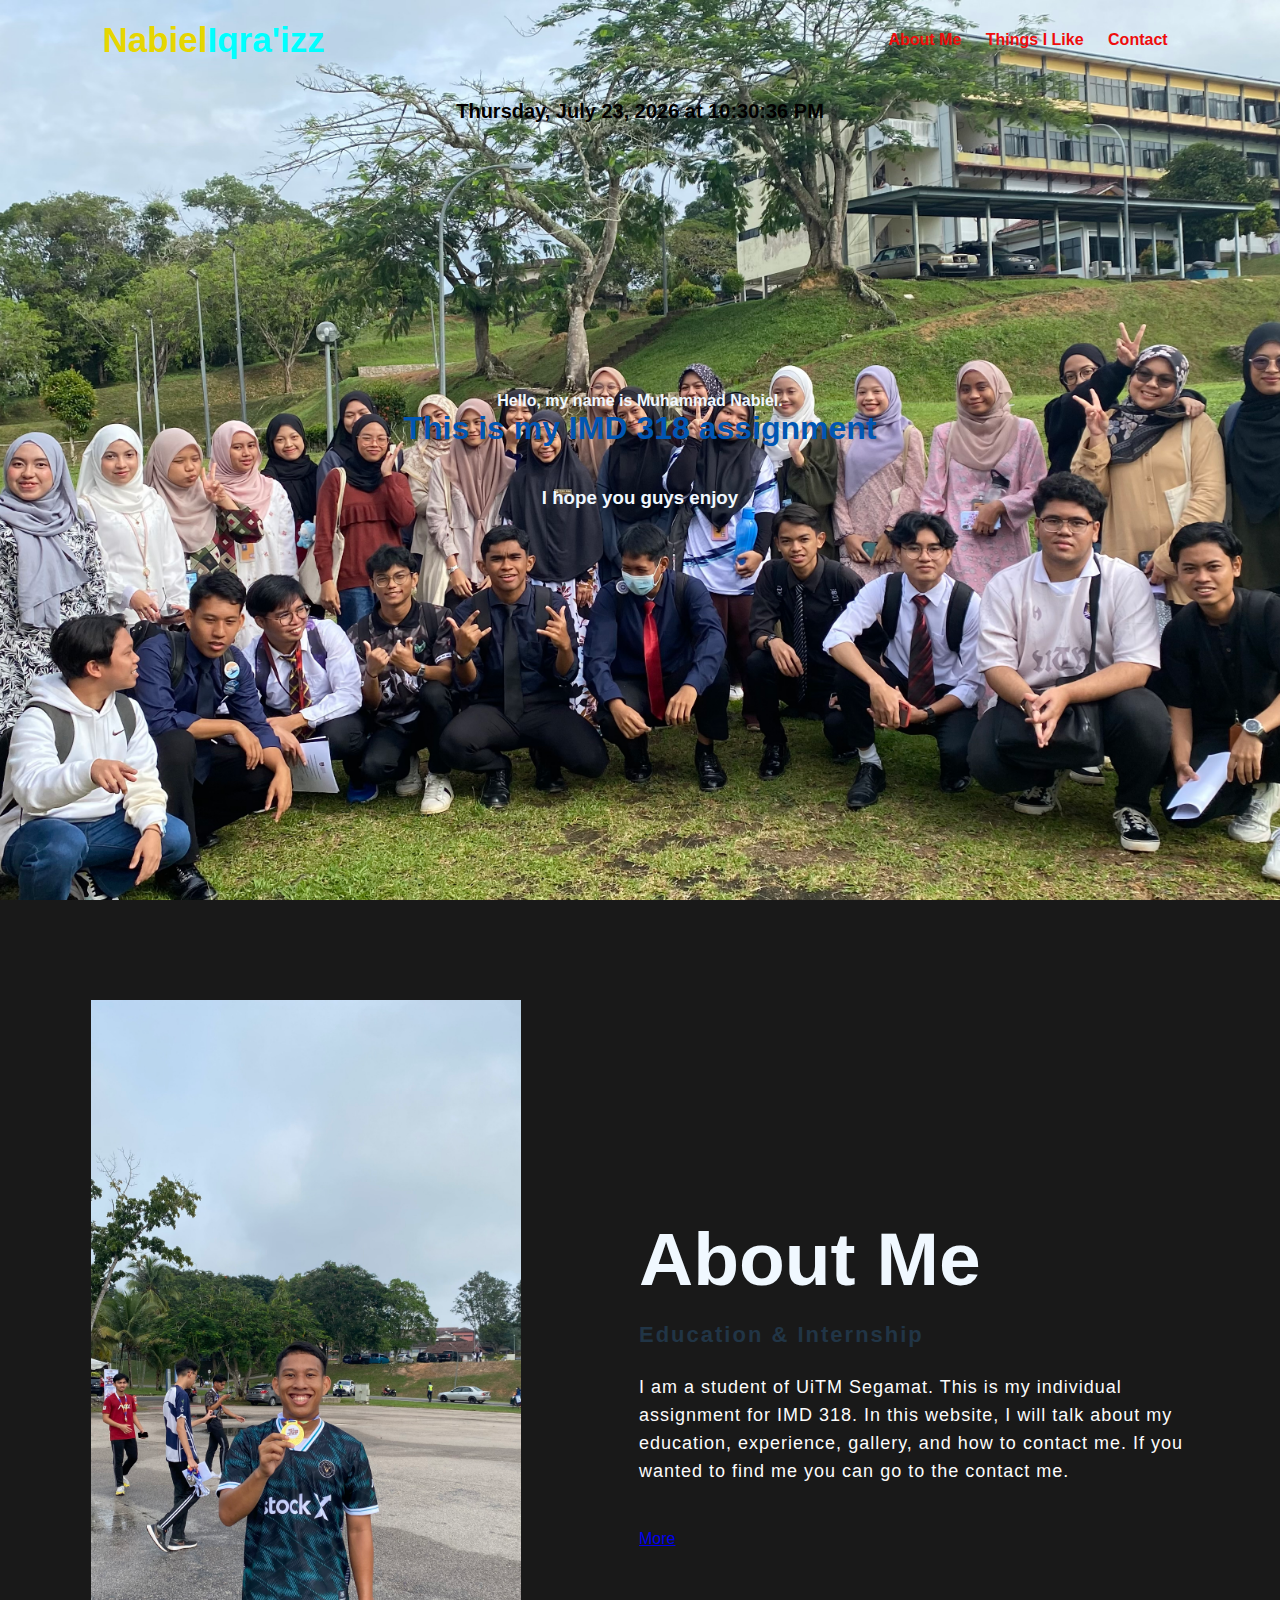
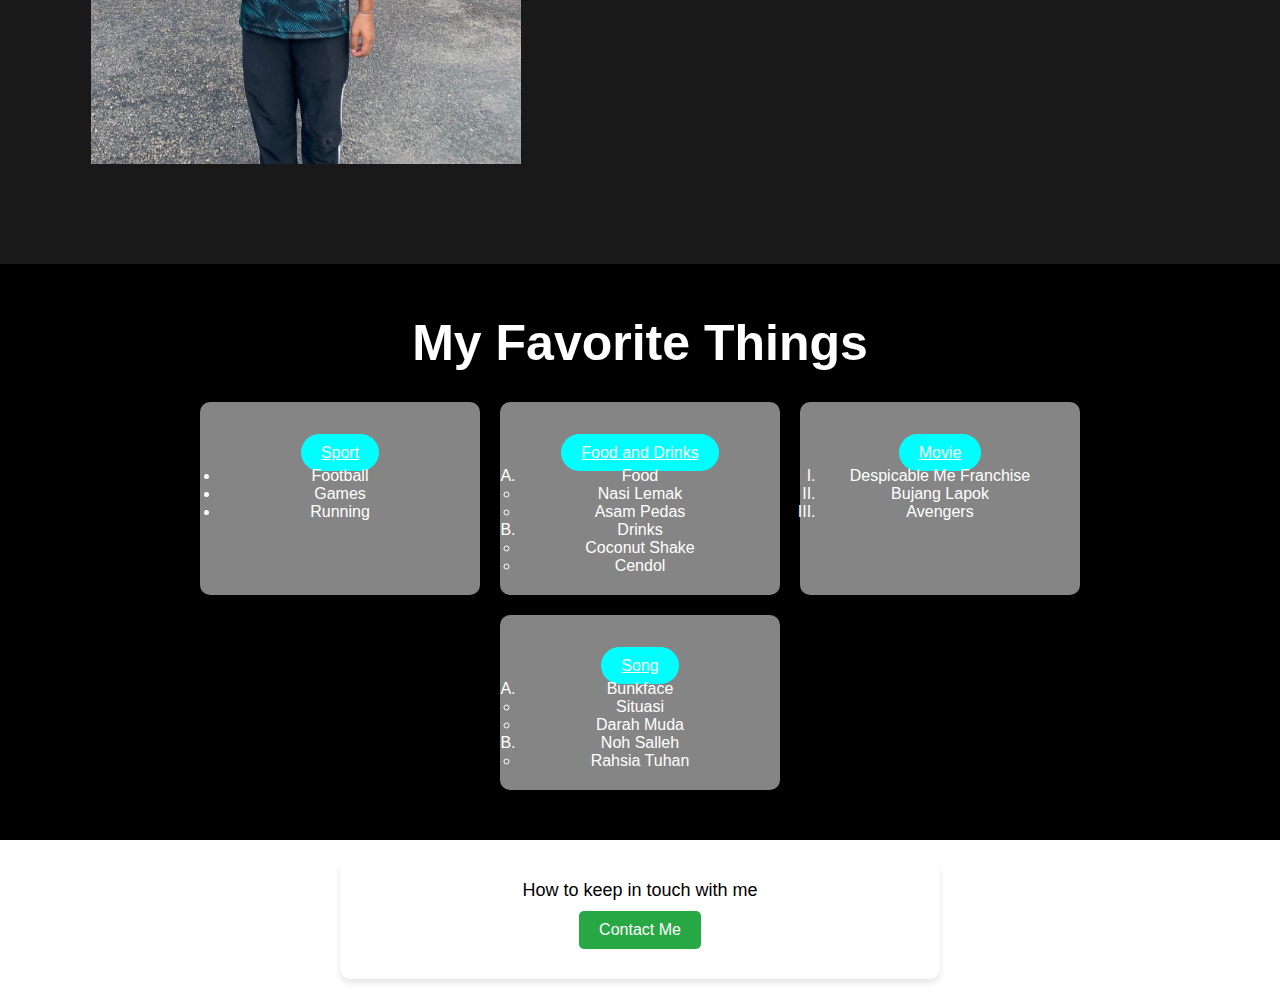
<file: index.html>
<!DOCTYPE html>
<html lang="en">
<head>
  <meta charset="UTF-8">
  <meta name="viewport" content="width=device-width, initial-scale=1.0">
  <title>Nabiel Portfolio</title>
  <link rel="stylesheet" type="text/css" href="style.css" href="script.js">
</head>
<body>

  <div class="hero">
    <nav>
      <h2 class="logo">Nabiel<span>Iqra'izz</span></h2>
      <ul class="nav-links">
        <li><a href="#service">About Me</a></li>
        <li><a href="#Things i like">Things I Like</a></li>
        <li><a href="#contact">Contact</a></li>
      </ul>
    </nav>
    

    <div class="date-time">
      <p id="current-date-time"></p>
    </div>
    
    <div class="content">
      <h4>Hello, my name is Muhammad Nabiel.</h4>
      <h1>This is my <span>IMD 318</span> assignment</h1>
      <h3>I hope you guys enjoy</h3>
      </div>
    </div>
  </div>
</body><script>
  function updateDateTime() {
    const now = new Date();
    const dateTimeString = now.toLocaleString('en-US', {
      weekday: 'long',
      year: 'numeric',
      month: 'long',
      day: 'numeric',
      hour: '2-digit',
      minute: '2-digit',
      second: '2-digit',
      hour12: true,
    });
    document.getElementById('current-date-time').innerText = dateTimeString;
  }


  setInterval(updateDateTime, 1000);
  updateDateTime(); 
</script>


  <section id="service" class="about">
    <div class="main">
      <img src="gambar3.jpeg">
      <div class="about-text">
        <h2>About Me</h2>
        <h5>Education <span>& Internship</span></h5>
        <p>
          I am a student of UiTM Segamat. This is my individual assignment for IMD 318.
          In this website, I will talk about my education, experience, gallery, and how to contact me.
          If you wanted to find me you can go to the contact me. 
        </p>
        <a class="button" href="About Me.html">More</a>
      </div>
    </div>
  </section>


  <div id="Things i like" class="service">
    <div class="title">
      <h2>My Favorite Things</h2>
    </div>
    <div class="box">

      <div class="card">
        <i class="fa-solid fa-bars"></i>
        <a class="button" href="#">Sport</a>
        <div class="pra">
          <ul>
            <li>Football</li>
            <li>Games</li>
            <li>Running</li>
          </ul>
        </div>
      </div>

 
      <div class="card">
        <i class="fa-solid fa-code"></i>
        <a class="button" href="#">Food and Drinks</a>
        <ol type="A">
          <li>
            Food
            <ul>
              <li>Nasi Lemak</li>
              <li>Asam Pedas</li>
            </ul>
          </li>
          <li>
            Drinks
            <ul>
              <li>Coconut Shake</li>
              <li>Cendol</li>
            </ul>
          </li>
        <div class="pra">
          
        </div>
      </div>


      <div class="card">
        <i class="fa-solid fa-bell"></i>
        <a class="button" href="#">Movie</a>
        <div class="pra">
          <ol type="I">
            <li>Despicable Me Franchise</li>
            <li>Bujang Lapok</li>
            <li>Avengers</li>
          </ol>
        </div>
      </div>


      <div class="card">
        <i class="fa-solid fa-bell"></i>
        <a class="button" href="#">Song</a>
        <div class="pra">
          <ol type="A">
            <li>
              Bunkface
              <ul>
                <li>Situasi</li>
                <li>Darah Muda</li>
              </ul>
            </li>
            <li>
              Noh Salleh
              <ul>
                <li>Rahsia Tuhan</li>
              </ul>
            </li>
          </ol>
        </div>
      </div>
    </div>
  </div>

  <footer class="footer">
    <div id="contact" class="contact-me">
      <p>How to keep in touch with me</p>
      <a class="button-two" href="Contact Me 2.html">Contact Me</a>
    </div>
</body>
</html>
</file>
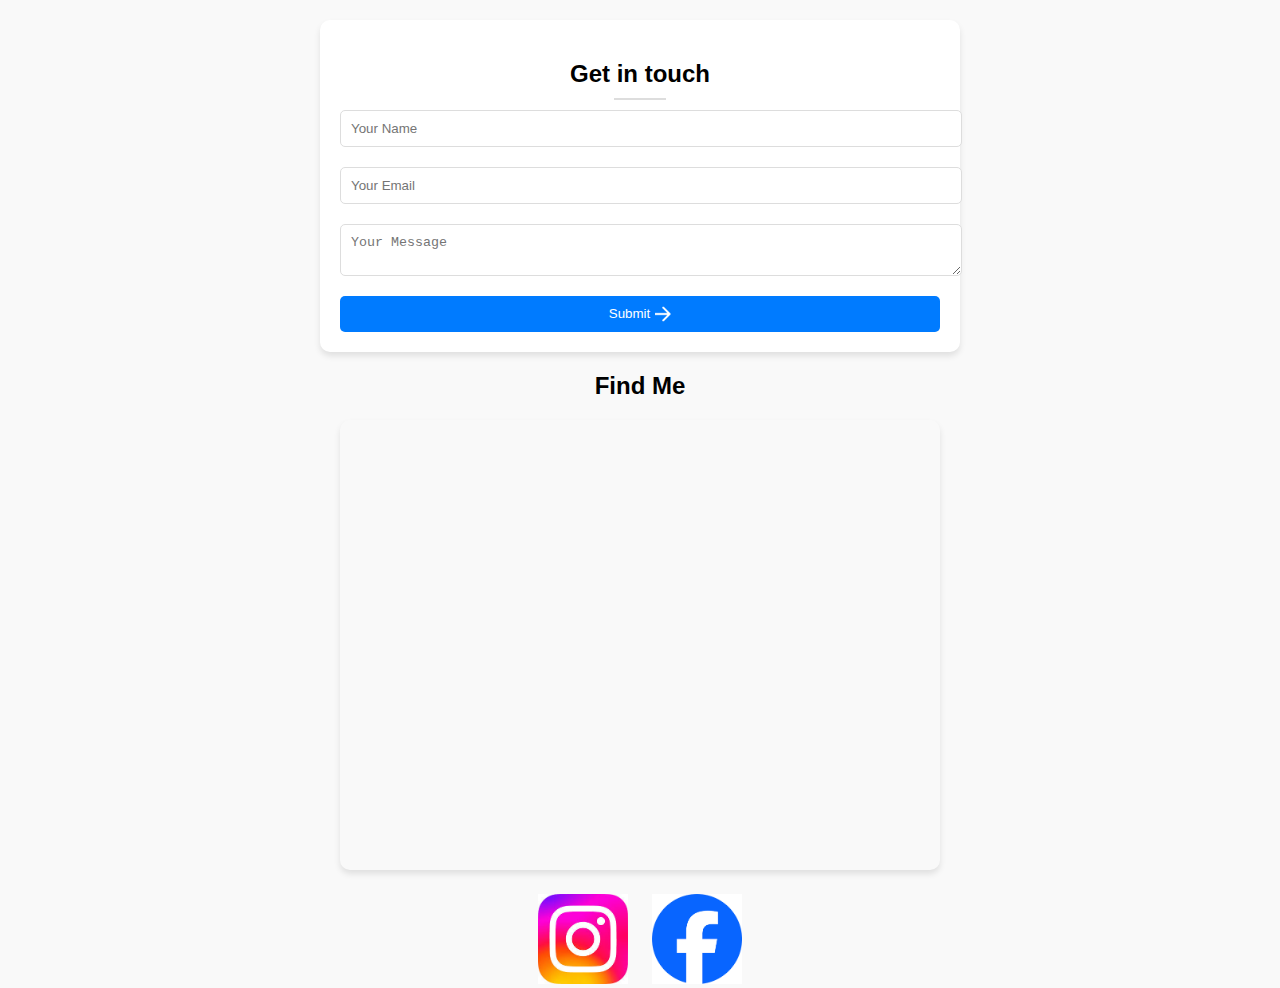
<file: Contact Me 2.html>
<!DOCTYPE html>
<html lang="en">
<head>
    <meta charset="UTF-8">
    <meta name="viewport" content="width=device-width, initial-scale=1.0">
    <title>Contact Me - For More Information</title>
    <style>
        body {
            font-family: Arial, sans-serif;
            margin: 0;
            padding: 0;
            box-sizing: border-box;
            background-color: #f9f9f9;
        }

        .contact-container {
            display: flex;
            flex-direction: column;
            align-items: center;
            justify-content: center;
            padding: 20px;
            background-color: #ffffff;
            box-shadow: 0 4px 6px rgba(0, 0, 0, 0.1);
            margin: 20px auto;
            width: 90%;
            max-width: 600px;
            border-radius: 10px;
        }

        .contact-left {
            display: flex;
            flex-direction: column;
            width: 100%;
        }

        .contact-left-title h2 {
            font-size: 24px;
            text-align: center;
            margin-bottom: 10px;
        }

        .contact-left-title hr {
            margin: 0 auto;
            width: 50px;
            border: 1px solid #ddd;
        }

        .contact-inputs {
            margin: 10px 0;
            padding: 10px;
            width: 100%;
            border: 1px solid #ddd;
            border-radius: 5px;
        }

        button {
            display: flex;
            align-items: center;
            justify-content: center;
            padding: 10px 15px;
            background-color: #007BFF;
            color: white;
            border: none;
            border-radius: 5px;
            cursor: pointer;
            margin-top: 10px;
        }

        button img {
            margin-left: 5px;
            width: 16px;
            height: 16px;
        }

        /* Map Section */
        .container {
            text-align: center;
            margin: 20px auto;
        }

        .container h1 {
            font-size: 24px;
            margin-bottom: 20px;
        }

        iframe {
            border-radius: 10px;
            box-shadow: 0 4px 6px rgba(0, 0, 0, 0.1);
        }

        /* Contact Me Section */
        .contact-me {
            text-align: center;
            margin: 20px auto;
            padding: 20px;
            background-color: #ffffff;
            box-shadow: 0 4px 6px rgba(0, 0, 0, 0.1);
            border-radius: 10px;
            width: 90%;
            max-width: 600px;
        }

        .contact-me p {
            font-size: 18px;
            margin-bottom: 10px;
        }

        .button-two {
            display: inline-block;
            padding: 10px 20px;
            background-color: #28a745;
            color: white;
            border-radius: 5px;
            text-decoration: none;
            margin-bottom: 10px;
        }

        .social-media {
            margin-top: 20px;
        }

        .social-media h3 {
            margin-bottom: 10px;
        }

        .social-icon {
            display: inline-block;
            margin: 0 10px;
            text-decoration: none;
            color: #007BFF;
            font-weight: bold;
        }
    </style>
</head>
<body>
    <div class="contact-container">
        <form action="https://api.web3forms.com/submit" method="POST" class="contact-left">
            <div class="contact-left-title"> 
                <h2>Get in touch</h2>
                <hr>
            </div>
            <input type="hidden" name="access_key" value="ba04d2e6-491d-4c7d-92c7-00776f03c0a3">
            <input type="text" name="name" placeholder="Your Name" class="contact-inputs" required>
            <input type="email" name="email" placeholder="Your Email" class="contact-inputs" required>
            <textarea name="message" placeholder="Your Message" class="contact-inputs" required></textarea>
            <button type="submit">Submit<img src="arrow_icon.png" alt="Arrow Icon"></button> 
        </form>
    </div>

<center>
    <div class="container">
        <h1>Find Me</h1>
        <iframe src="https://www.google.com/maps/embed?pb=!1m14!1m8!1m3!1d3950.962187815558!2d102.26309753331275!3d2.2524390715378377!3m2!1i1024!2i768!4f13.1!3m3!1m2!1s0x31d1e55703157657%3A0xfed5cef054e0c8a5!2s42%2C%20Jalan%20SJ%201%2F12%2C%20Taman%20Seri%20Jati%2C%2075350%20Melaka!5e1!3m2!1sen!2smy!4v1732558723443!5m2!1sen!2smy" width="600" height="450" style="border:0;" allowfullscreen="" loading="lazy" referrerpolicy="no-referrer-when-downgrade"></iframe>
        </div></div class="social-media">
        <a href="https://www.instagram.com/nabieliqraizz?igsh=OHpueGhyMHN5YjI4&utm_source=qr" target="_blank" class="social-icon"><img src="gambar8.jpeg" alt="Instagram"></a>
        <a href="https://www.facebook.com/share/15RzaAC1DR/?mibextid=LQQJ4d" target="_blank" class="social-icon"><img src="gambar7.png" alt="Facebook"></a>
       
       <style>
        .social-media {
            display: flex;
            justify-content: center;
            gap: 1rem;
            margin-top: 1rem;
          }
          
          .social-icon img {
            width: 90px;
            height: 90px;
            object-fit: cover;
            transition: transform 0.3s ease-in-out;
          }
          .social-icon img:hover {
                transform: scale(1.2);
          }
        </style>
          
        </div>
    </center>
    </div>
</body>
</html>
</file>
